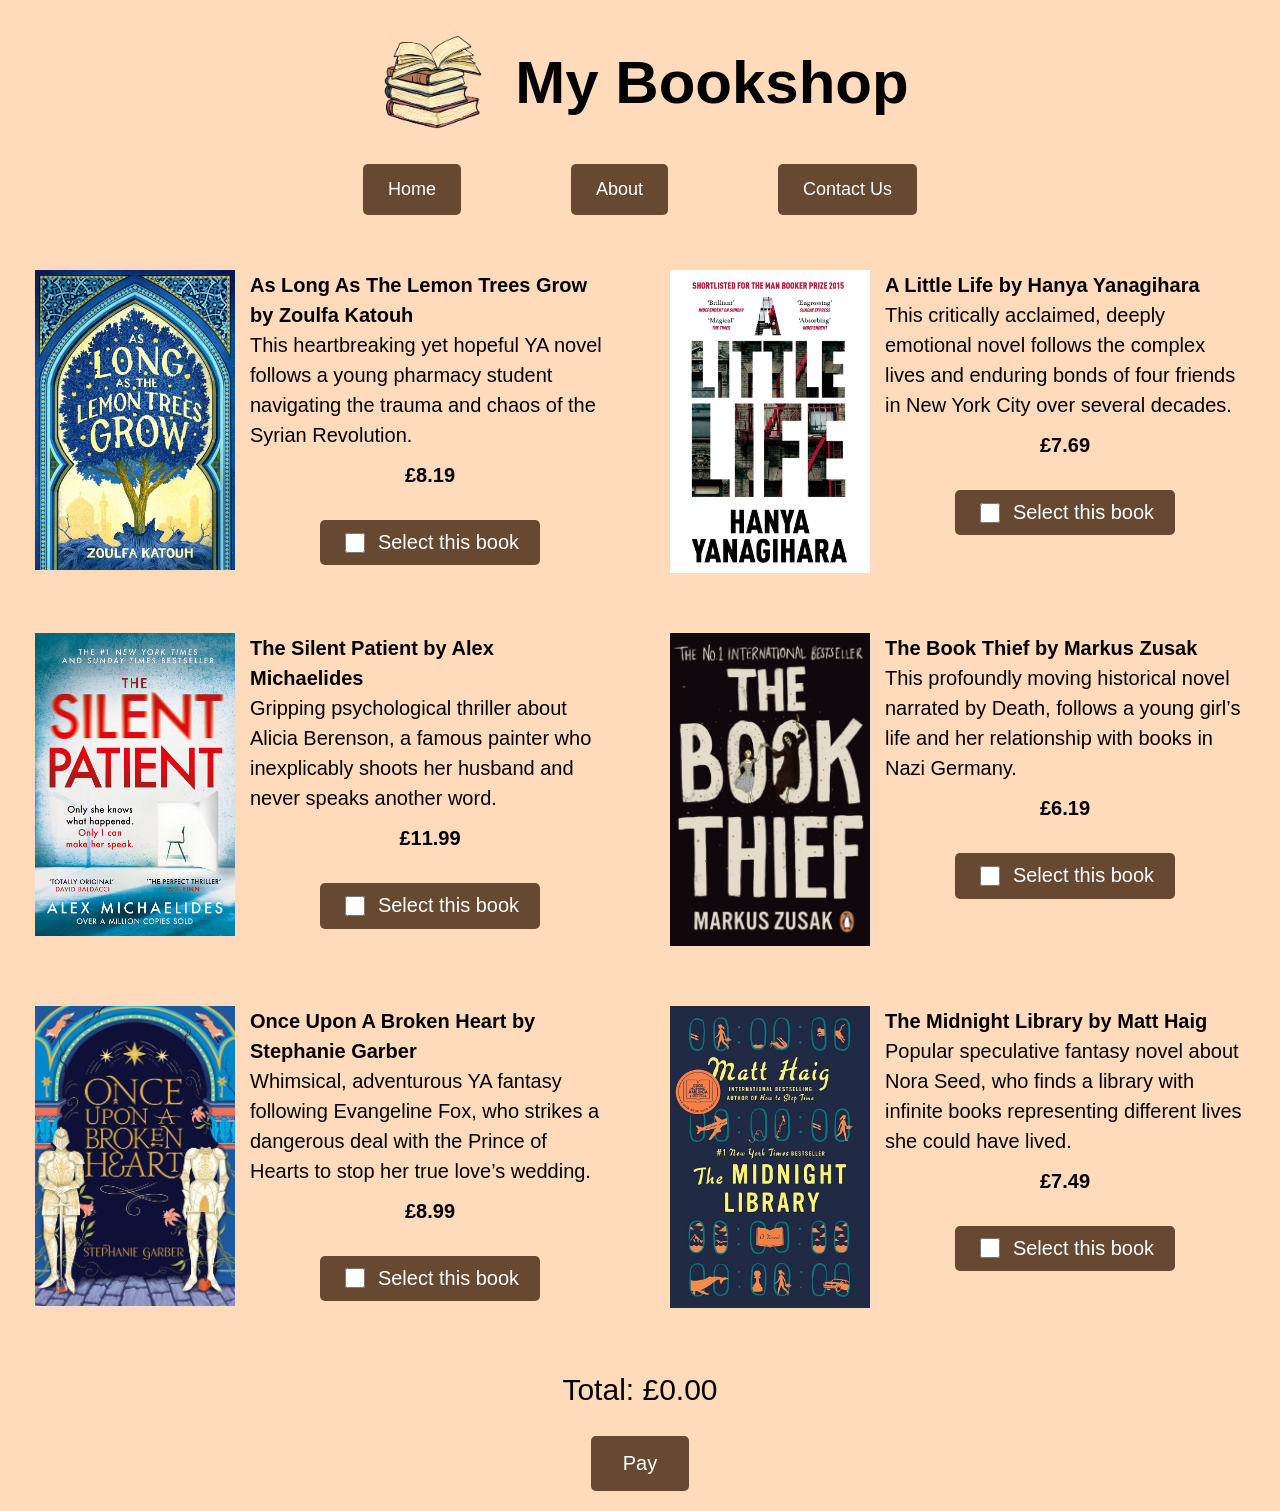
<file: index.html>
<!DOCTYPE html>
<html lang=“en”>
    <head>
        <title> Index </title>
        <link rel="stylesheet" href="style.css" />
    </head>
    <body>
        <div class="header">
            <img id="bookImage" src="image/books.png" alt="Books">
            <h1>My Bookshop</h1>
        </div>
        <nav id="navigation">
            <div class="navHeader">
                <span class="navTitle">My Bookshop</span>
                <button class="navToggle" onclick="toggleMenu()">☰</button>
            </div>
            <ul class="navLinks">
                <li><a href="#">Home</a></li>
                <li><a href="#">About</a></li>
                <li><a href="#">Contact Us</a></li>
            </ul>
        </nav>

        <div id="bookShelf">
            <div class="book">
                <img src="image/book1.jpg" alt="Cover of the book As Long As The Lemon Trees Grow">
                <div class="content">
                    <p><b>As Long As The Lemon Trees Grow by Zoulfa Katouh</b><br>
                    This heartbreaking yet hopeful YA novel follows a young pharmacy student navigating the trauma and chaos of the Syrian Revolution. </p>
                    <p class="price">£8.19</p>
                    <label class="styledCheckbox">
                        <input type="checkbox" class="bookSelect" data-title="As Long As The Lemon Trees Grow" data-price="8.19">
                        <span class="checkboxButton">Select this book</span>
                    </label>
                </div>
            </div>
            
            <div class="book">
                <img src="image/book2.jpg" alt="Cover of the book A Little Life">
                <div class="content">
                    <p><b>A Little Life by Hanya Yanagihara</b><br>
                    This critically acclaimed, deeply emotional novel follows the complex lives and enduring bonds of four friends in New York City over several decades.</p>
                    <p class="price">£7.69</p>
                    <label class="styledCheckbox">
                        <input type="checkbox" class="bookSelect" data-title="A Little Life" data-price="7.69">
                        <span class="checkboxButton">Select this book</span>
                    </label>
                </div>
            </div>
            
            <div class="book">
                <img src="image/book3.jpg" alt="Cover of the book The Silent Patient">
                <div class="content">
                    <p><b>The Silent Patient by Alex Michaelides</b><br>
                    Gripping psychological thriller about Alicia Berenson, a famous painter who inexplicably shoots her husband and never speaks another word.</p>
                    <p class="price">£11.99</p>
                    <label class="styledCheckbox">
                        <input type="checkbox" class="bookSelect" data-title="The Silent Patient" data-price="11.99">
                        <span class="checkboxButton">Select this book</span>
                    </label>
                </div>
            </div>
            
            <div class="book">
                <img src="image/book4.jpg" alt="Cover of the book The Book Thief">
                <div class="content">
                    <p><b>The Book Thief by Markus Zusak</b><br>
                    This profoundly moving historical novel narrated by Death, follows a young girl’s life and her relationship with books in Nazi Germany.</p>
                    <p class="price">£6.19</p>
                    <label class="styledCheckbox">
                        <input type="checkbox" class="bookSelect" data-title="The Book Thief" data-price="6.19">
                        <span class="checkboxButton">Select this book</span>
                    </label>
                </div>
            </div>
            
            <div class="book">
                <img src="image/book5.webp" alt="Cover of the book Once Upon A Broken Heart">
                <div class="content">
                    <p><b>Once Upon A Broken Heart by Stephanie Garber</b><br>
                    Whimsical, adventurous YA fantasy following Evangeline Fox, who strikes a dangerous deal with the Prince of Hearts to stop her true love’s wedding.</p>
                    <p class="price">£8.99</p>
                    <label class="styledCheckbox">
                        <input type="checkbox" class="bookSelect" data-title="Once Upon A Broken Heart" data-price="8.99">
                        <span class="checkboxButton">Select this book</span>
                    </label>
                </div>
            </div>
            
            <div class="book">
                <img src="image/book6.jpg" alt="Cover of the book The Midnight Library">
                <div class="content">
                    <p><b>The Midnight Library by Matt Haig</b><br>
                    Popular speculative fantasy novel about Nora Seed, who finds a library with infinite books representing different lives she could have lived.</p>
                    <p class="price">£7.49</p>
                    <label class="styledCheckbox">
                        <input type="checkbox" class="bookSelect" data-title="The Midnight Library" data-price="7.49">
                        <span class="checkboxButton">Select this book</span>
                    </label>
                </div>
            </div>
        </div>

    <div id="cartActions">
        <p id="totalPrice">Total: £0.00</p>
        <a href="pay.html" class="payButton" title="Proceed to payment for selected book(s)">Pay</a>
    </div>

    <script src="index.js"></script>
    </body>
</html>
</file>
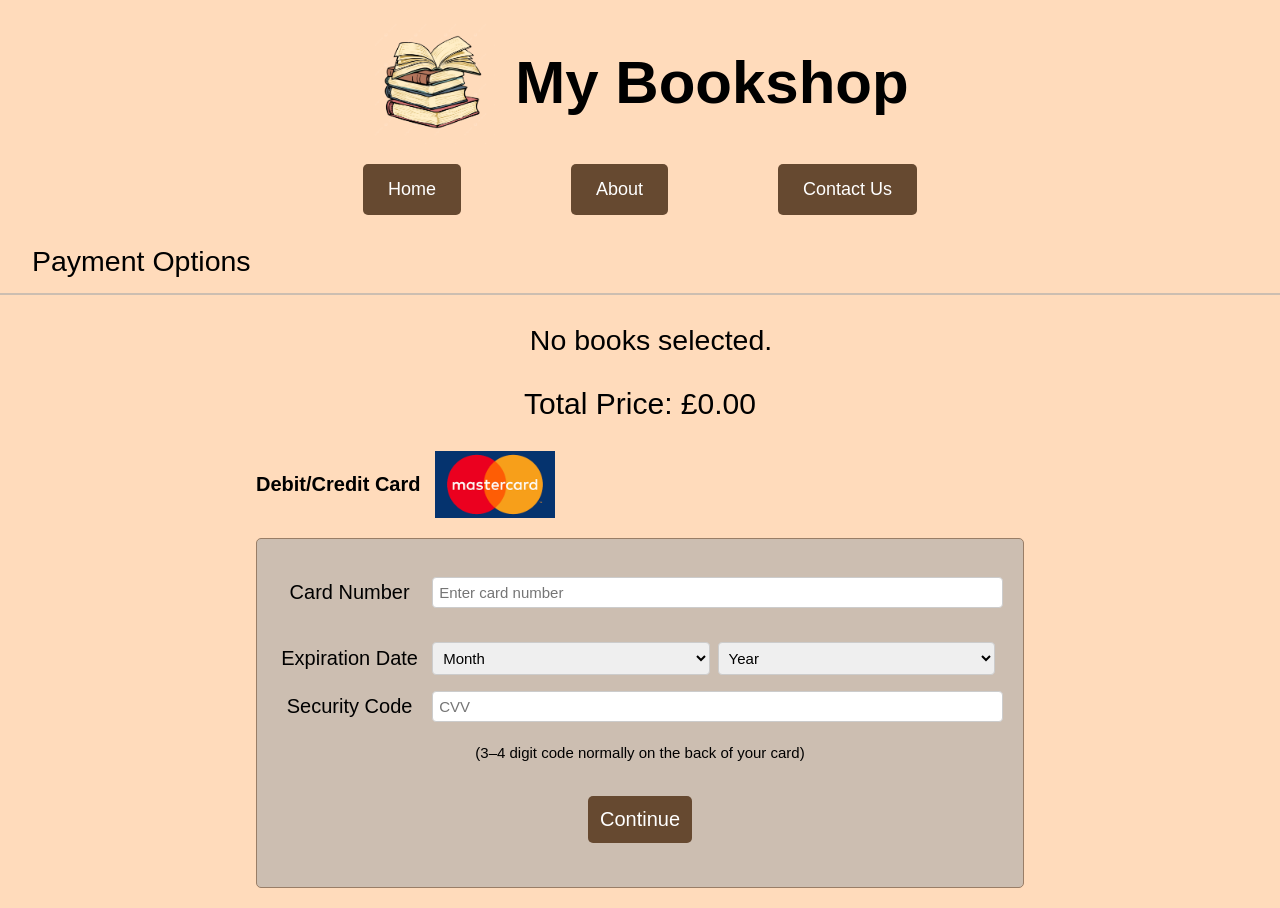
<file: pay.html>
<!DOCTYPE html>
<html lang=“en”>
    <head>
        <title> Pay </title>
        <link rel="stylesheet" href="style.css" />
    </head>
    <body>
        <div class="header">
            <img id="bookImage" src="image/books.png" alt="Books">
            <h1>My Bookshop</h1>
        </div>
        <nav id="navigation">
            <div class="navHeader">
                <span class="navTitle">My Bookshop</span>
                <button class="navToggle" onclick="toggleMenu()">☰</button>
            </div>
            <ul class="navLinks">
                <li><a href="#">Home</a></li>
                <li><a href="#">About</a></li>
                <li><a href="#">Contact Us</a></li>
            </ul>
        </nav>
        <div class="paymentTitle"><p>Payment Options</p></div>
        <hr>
        <div id="cartSummary"></div>
        <p id="totalDisplay">Total Price: £0.00</p>
        <div class="card">
            <div class="content">
                <p><b>Debit/Credit Card</b></p>
            </div>
            <img src="image/mastercard.png" alt="Mastercard">
        </div>
        <div id="cardDetails">
            <div class="detailRow">
                <label for="cardNumber">Card Number</label><br>
                <input type="text" id="cardNumber" name="cardNumber" placeholder="Enter card number"><br><br>
            </div>

            <div class="detailRow">
                <label for="expMonth">Expiration Date</label>
                <select id="expMonth" name="expMonth">
                    <option value="">Month</option>
                    <option value="01">01</option>
                    <option value="02">02</option>
                    <option value="03">03</option>
                    <option value="04">04</option>
                    <option value="05">05</option>
                    <option value="06">06</option>
                    <option value="07">07</option>
                    <option value="08">08</option>
                    <option value="09">09</option>
                    <option value="10">10</option>
                    <option value="11">11</option>
                    <option value="12">12</option>
                </select>
                <select id="expYear" name="expYear">
                    <option value="">Year</option>
                    <option value="2026">2026</option>
                    <option value="2027">2027</option>
                    <option value="2028">2028</option>
                    <option value="2029">2029</option>
                    <option value="2030">2030</option>
                    <option value="2030">2031</option>
                </select>
            </div>
            
            <div class="detailRow">
                <label for="securityCode">Security Code</label>
                <input type="text" id="securityCode" name="securityCode" placeholder="CVV"><br>
            </div>
            <small>(3–4 digit code normally on the back of your card)</small>

            <a href="success.html" class="continueButton" title="View the successful payment and selected book(s)">Continue</a>
        </div>
    <script src="pay.js"></script>
    </body>
</html>
</file>
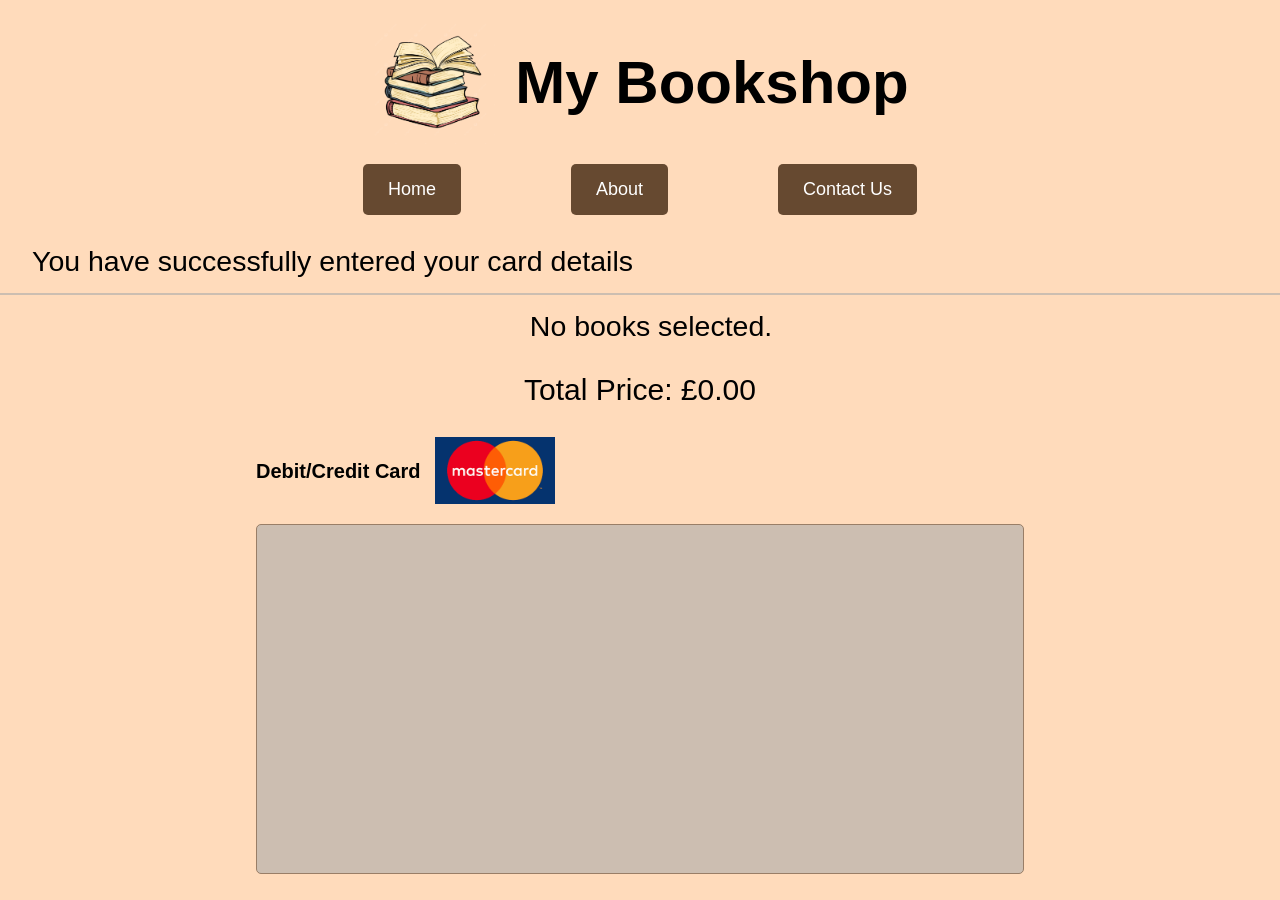
<file: success.html>
<!DOCTYPE html>
<html lang=“en”>
    <head>
        <title> Success </title>
        <link rel="stylesheet" href="style.css" />
    </head>
    <body>
        <div class="header">
            <img id="bookImage" src="image/books.png" alt="Books">
            <h1>My Bookshop</h1>
        </div>
        <nav id="navigation">
            <div class="navHeader">
                <span class="navTitle">My Bookshop</span>
                <button class="navToggle" onclick="toggleMenu()">☰</button>
            </div>
            <ul class="navLinks">
                <li><a href="#">Home</a></li>
                <li><a href="#">About</a></li>
                <li><a href="#">Contact Us</a></li>
            </ul>
        </nav>
        <div class="paymentTitle"><p>You have successfully entered your card details</p></div>
        <hr>
        <div id="bookSummary"></div>
        <p id="totalDisplay">Total Price: £0.00</p>
        <div class="card">
            <div class="content">
                <p><b>Debit/Credit Card</b></p>
            </div>
            <img src="image/mastercard.png" alt="Mastercard">
            <p id="cardNumFeedback"></p>        
        </div>
        <div id="cardDetails"></div>
    <script src="success.js"></script>
    </body>
</html>
</file>
<file: style.css>
body {
    background-color: #FFDBBB;
    font-family: Arial;
    text-align: center;
    font-size: clamp(20px, 2.5vw, 30px);    
    margin: 0;
    padding: 0;
}

h1 {
    margin: 0; 
}

#navigation {
    width: 70%;
    margin-left: auto;
    margin-right: auto;
}

li {
    display: inline-flex;
    align-items: center;
    justify-content: center;
    padding: 15px 25px;
    margin: 0 55px;
    background-color: #664930;
    border-radius: 5px;
}

a {
    text-decoration: none;
    font-family: Arial, Helvetica, sans-serif;
    font-size: large;
    color: white;
}

.navHeader {
    display: none; 
}

.navLinks {
    list-style: none;
    padding: 0 0 20px 0;
    margin: 0;
    display: flex;
    justify-content: center;
}

@media (max-width: 768px) {
    #navigation {
        width: 100%;
        background-color: #664930;
    }

    .navHeader {
        display: flex;
        justify-content: space-between;
        align-items: center;
        padding: 15px 20px;
        color: white;
    }

    .navTitle {
        font-size: 1.2rem;
        font-weight: bold;
    }

    .navToggle {
        background: none;
        border: none;
        color: white;
        font-size: 2rem;
        cursor: pointer;
    }

    .navLinks {
        display: none; 
        flex-direction: column;
        padding: 0;
    }

    .navLinks.active {
        display: flex; 
    }

    li {
        display: block;
        margin: 0;
        padding: 15px;
        border-radius: 0;
        border-bottom: 1px solid #7d5e42;
    }
}

a:hover {
    text-decoration: underline;
    color: #997E67;
}

.header {
    display: flex;
    align-items: center;
    justify-content: center;  
    padding: 20px;
}

#bookImage {
    max-width: 10%; 
    height: auto;
    margin-right: 20px;
}

#bookShelf {
    display: grid;
    grid-template-columns: repeat(2, 1fr);         
    gap: 30px;                
    padding: 20px;
}

.book{
    text-align: center; 
    display: flex;            
    flex-direction: row;       
    align-items: flex-start;
    gap: 15px;
    padding: 15px;
    border-radius: 8px;
}

.book img {
    width: 100%;
    max-width:200px;
    height: auto;
}

.book .content {
    display: flex;
    flex-direction: column;   
    align-items: flex-start;     
    text-align: left;   
    gap: 10px;    
}

.book p {
    font-size: clamp(1rem, 2.5vw, 1.25rem);
    line-height: 1.5;           
    margin: 0;
}

.book .price {          
    font-weight: bold;
    text-align: center;
    display: block;
    margin: 0 auto;
}

.payButton {
    margin-top: 25px;
    padding: 1rem 2rem;
    background-color: #664930;
    color: white;
    border: none;
    border-radius: 5px;
    cursor: pointer;
    font-size: clamp(1rem, 2.5vw, 1.25rem);
    width: auto; 
    align-self: center;    
}

.payButton:hover {
    text-decoration: underline;
    color: #997E67;
}

#cartActions {
    display: flex;
    flex-direction: column;
    align-items: center;
    margin-bottom: 20px;
}

#cartActions p {
    margin-bottom: 4px;
}

.styledCheckbox {
    display: inline-flex;
    align-items: center;
    justify-content: center;
    margin-top: 20px;
    padding: 0.6rem 1.3rem;
    background-color: #664930;
    color: white;
    border-radius: 5px;
    cursor: pointer;
    font-size: clamp(1rem, 2.5vw, 1.25rem);
    gap: 10px;
    align-self: center;    
}

.styledCheckbox input[type="checkbox"] {
    width: 20px;
    height: 20px;
    accent-color: white;
    cursor: pointer;
}

.styledCheckbox:hover {
    text-decoration: underline;
    color: #997E67;
}

@media (max-width: 768px) {
  #bookShelf {
    grid-template-columns: 1fr;
    gap: 15px;
  }

  .book {
    padding: 10px;
  }

  .book img {
    max-width: 165px;
  }
}

@media (max-width: 768px) {
  #bookShelf {
    grid-template-columns: 1fr;
  }
}

.card {
    display: flex;
    align-items: center;     
    justify-content: flex-start; 
    gap: 15px;
    padding-left: 20%;
    padding-right: 20%;
}

@media (max-width: 768px) {
  .card {
    padding-left: 10%;
    padding-right: 10%;
  }
}

.card img {
    width: 120px;
    height: auto;
}

.card .content {
    text-align: left;
}

.card p {
    font-size: 15pt;    
    line-height: 1.5;           
    margin: 0;
}

hr {
    border: none;         
    height: 2px;     
    background-color: #CCBEB1;
}

.paymentTitle p {
    text-align: left;
    margin: 10px; 
    font-size: 0.95em;  
    margin-left: 2.5%;
}

@media (max-width: 768px) {
    .paymentTitle p {
        margin: 2.5%;          
    }
}

#cartSummary {
    text-align: center;
    margin: 10px; 
    font-size: 0.95em;  
    margin-left: 2.5%;
}

@media (max-width: 768px) {
    #cartSummary {
        margin: 2.5%;          
    }
}

#bookSummary {
    text-align: center;
    margin: 10px; 
    font-size: 0.95em;  
    margin-left: 2.5%;
}

@media (max-width: 768px) {
    #bookSummary {
        margin: 2.5%;          
    }
}

#cardDetails {
    border: 1px solid #997E67;  
    border-radius: 5px;   
    padding: 20px;           
    background-color: #CCBEB1;
    width: 60%;           
    margin: 20px auto;
    box-sizing: border-box; 
    min-height: 350px;
}

@media (max-width: 768px) {
    #cardDetails {
        width: 80%;           
    }
}

.detailRow {
    display: flex;
    justify-content: flex-start; 
    align-items: center;   
    margin-bottom: 15px;   
}

.detailRow label {
    flex: 0 0 20%; 
    font-size: 20px;      
    margin-right: 10px;    
}

.detailRow input, .detailRow select {
    flex: 1; 
    padding: 6px;
    border: 1px solid #ccc;
    border-radius: 4px;
    font-size: 15px; 
    margin: 0; 
}

.detailRow select {
    margin-right: 8px;
}

#cardDetails small {
    font-size: 15px;
    display: block; 
    margin-top: 20px; 
    margin-bottom: 20px; 
}

.continueButton {
    margin-top: 15px;
    padding: 12px;
    background-color: #664930;
    color: white;
    border: none;
    border-radius: 5px;
    cursor: pointer;
    font-size: 15pt;
    width: auto; 
    align-self: center;  
    text-align: center;
    display: inline-block;
}

.continueButton:hover {
    text-decoration: underline;
    color: #997E67;
}
</file>
